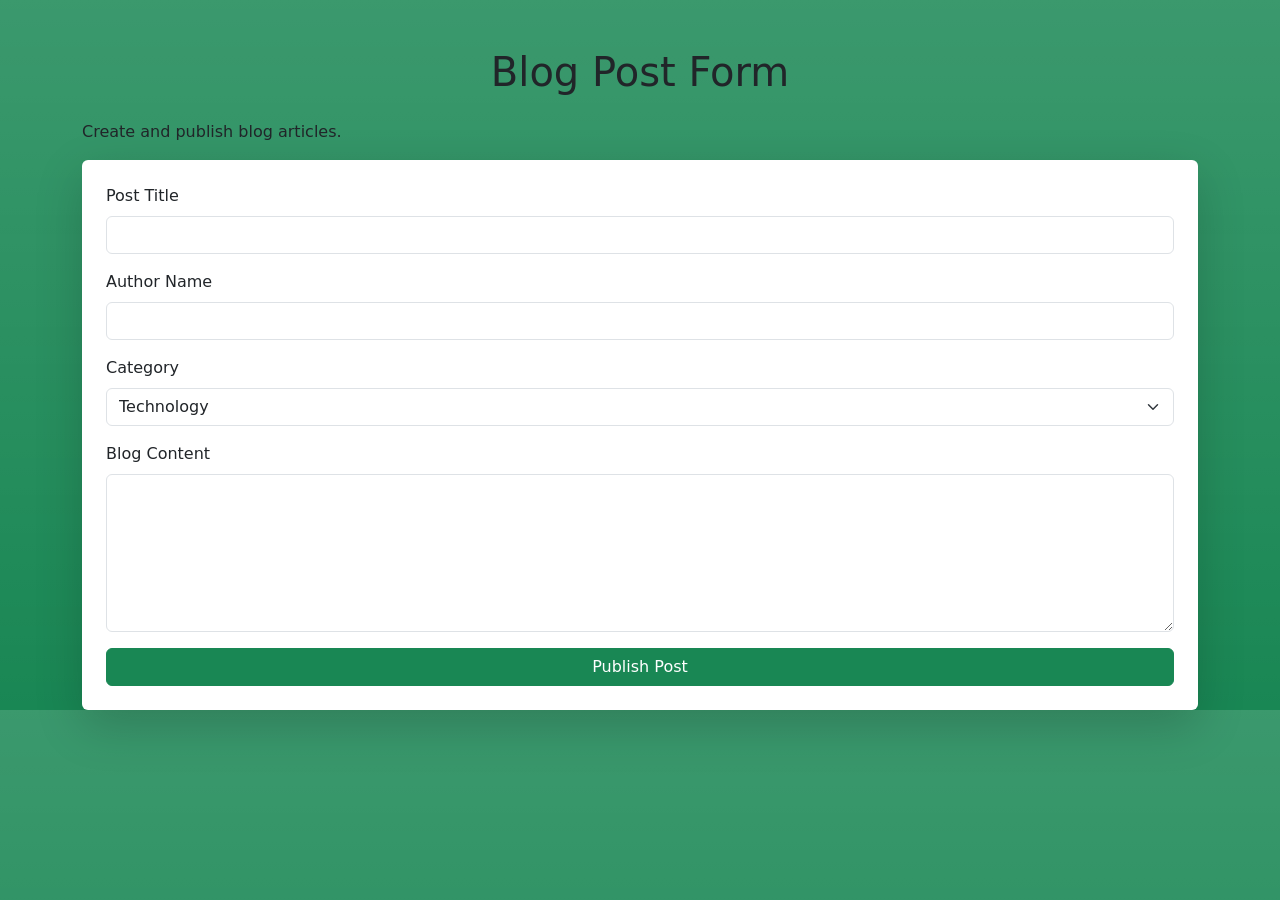
<file: blog.html>
<!DOCTYPE html>
<html lang="en">
<head>
    <meta charset="UTF-8">
    <meta name="viewport" content="width=device-width, initial-scale=1.0">
    <title>Blog Post Form</title>

    <link href="https://cdn.jsdelivr.net/npm/bootstrap@5.3.3/dist/css/bootstrap.min.css" rel="stylesheet">
</head>

<body class="bg-success bg-gradient">

<div class="container mt-5">

    <h1 class="text-center mb-4">Blog Post Form</h1>
<p>Create and publish blog articles.</p>
    <form class="p-4 bg-white rounded shadow-lg">

        <div class="mb-3">
            <label class="form-label">Post Title</label>
            <input type="text" class="form-control">
        </div>

        <div class="mb-3">
            <label class="form-label">Author Name</label>
            <input type="text" class="form-control">
        </div>

        <div class="mb-3">
            <label class="form-label">Category</label>
            <select class="form-select">
                <option>Technology</option>
                <option>Education</option>
                <option>Business</option>
            </select>
        </div>

        <div class="mb-3">
            <label class="form-label">Blog Content</label>
            <textarea class="form-control" rows="6"></textarea>
        </div>

        <button type="submit" class="btn btn-success w-100">
            Publish Post
        </button>

    </form>

</div>

</body>
</html>
</file>
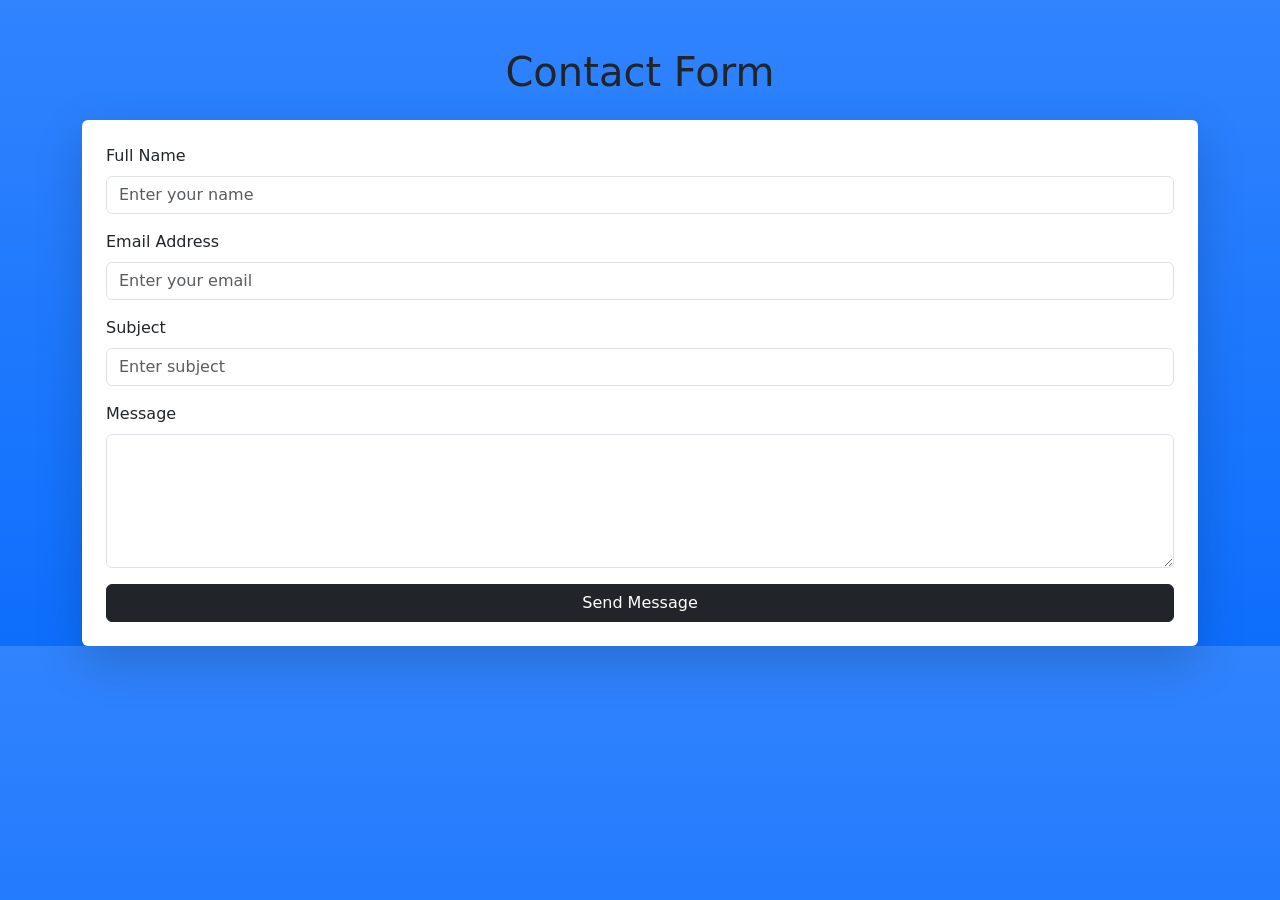
<file: contact.html>
<!DOCTYPE html>
<html lang="en">
<head>
    <meta charset="UTF-8">
    <meta name="viewport" content="width=device-width, initial-scale=1.0">
    <title>Contact Form</title>

    <link href="https://cdn.jsdelivr.net/npm/bootstrap@5.3.3/dist/css/bootstrap.min.css" rel="stylesheet">
</head>

<body class="bg-primary bg-gradient">

<div class="container mt-5">

    <h1 class="text-center mb-4">Contact Form</h1>

    <form class="p-4 bg-white rounded shadow-lg">

        <div class="mb-3">
            <label class="form-label">Full Name</label>
            <input type="text" class="form-control" placeholder="Enter your name">
        </div>

        <div class="mb-3">
            <label class="form-label">Email Address</label>
            <input type="email" class="form-control" placeholder="Enter your email">
        </div>

        <div class="mb-3">
            <label class="form-label">Subject</label>
            <input type="text" class="form-control" placeholder="Enter subject">
        </div>

        <div class="mb-3">
            <label class="form-label">Message</label>
            <textarea class="form-control" rows="5"></textarea>
        </div>

        <button type="submit" class="btn btn-dark w-100">
            Send Message
        </button>

    </form>

</div>

</body>
</html>
</file>
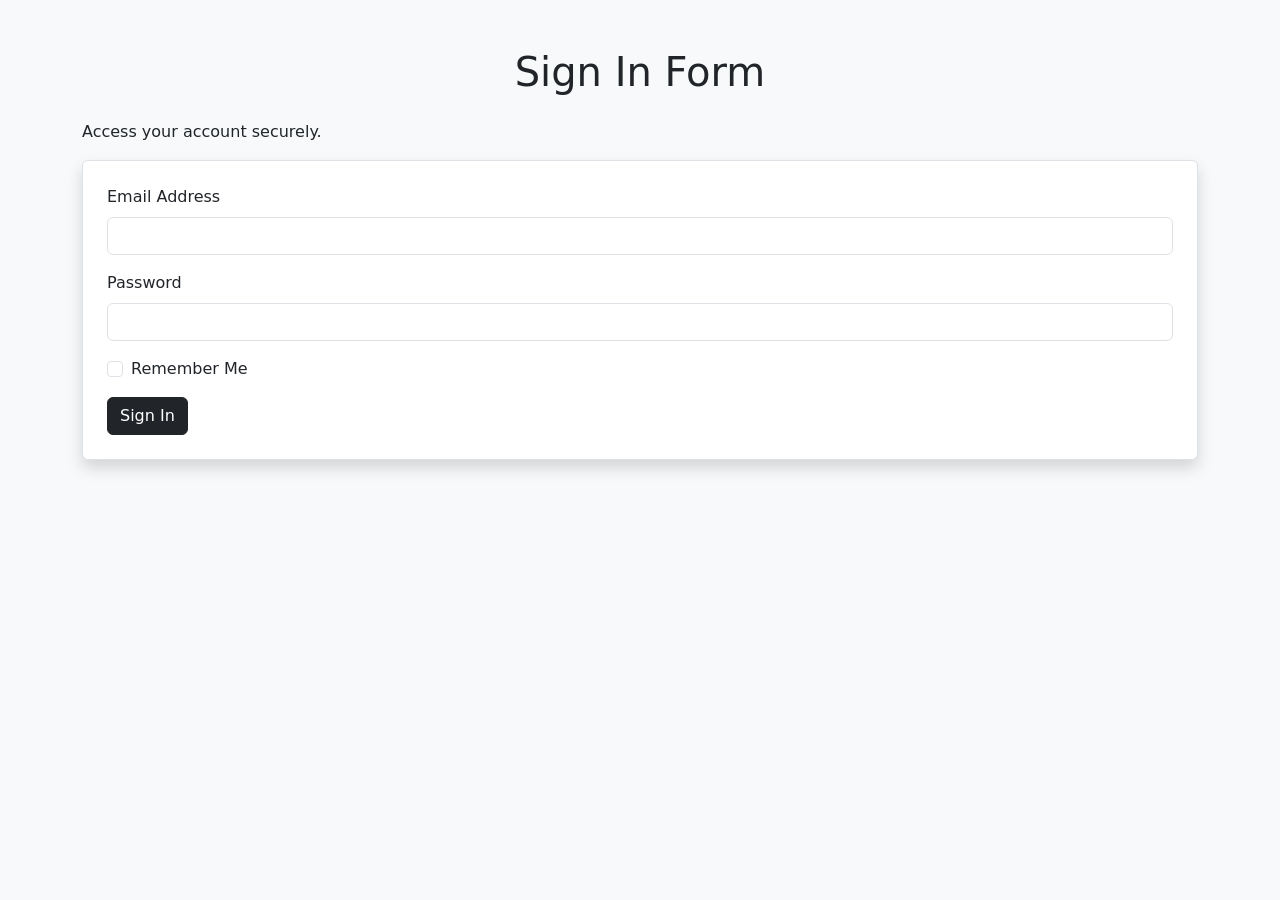
<file: signin.html>
<!DOCTYPE html>
<html lang="en">
<head>
    <meta charset="UTF-8">
    <meta name="viewport" content="width=device-width, initial-scale=1.0">
    <title>Sign In Form</title>

    <link href="https://cdn.jsdelivr.net/npm/bootstrap@5.3.3/dist/css/bootstrap.min.css" rel="stylesheet">
</head>

<body class="bg-light">

<div class="container mt-5">

    <h1 class="text-center mb-4">Sign In Form</h1>
<p>Access your account securely.</p>
    <form class="border p-4 bg-white rounded shadow">

        <div class="mb-3">
            <label class="form-label">Email Address</label>
            <input type="email" class="form-control">
        </div>

        <div class="mb-3">
            <label class="form-label">Password</label>
            <input type="password" class="form-control">
        </div>

        <div class="mb-3 form-check">
            <input type="checkbox" class="form-check-input">
            <label class="form-check-label">
                Remember Me
            </label>
        </div>

        <button type="submit" class="btn btn-dark">
            Sign In
        </button>

    </form>

</div>

</body>
</html>
</file>
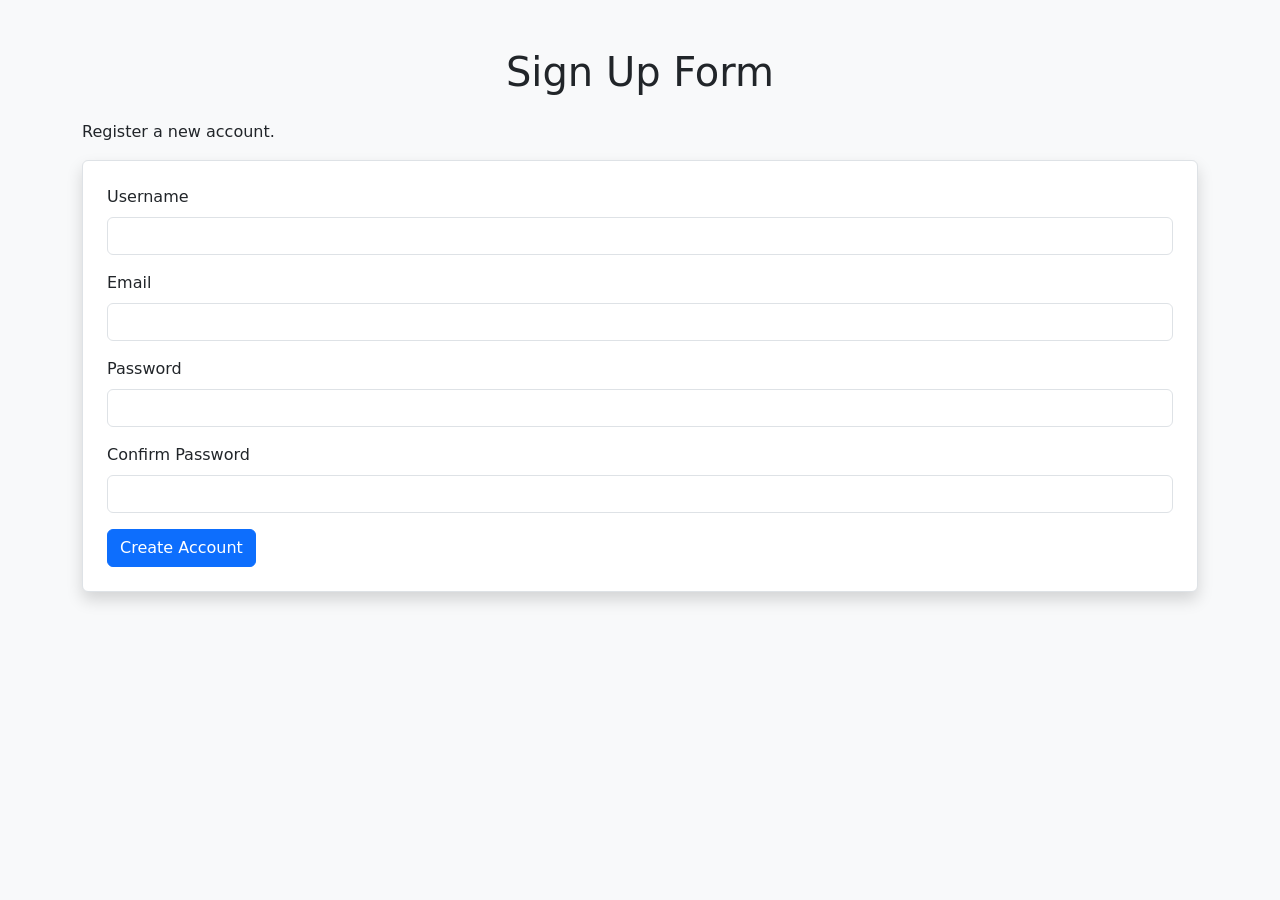
<file: signup.html>
<!DOCTYPE html>
<html lang="en">
<head>
    <meta charset="UTF-8">
    <meta name="viewport" content="width=device-width, initial-scale=1.0">
    <title>Sign Up Form</title>

    <link href="https://cdn.jsdelivr.net/npm/bootstrap@5.3.3/dist/css/bootstrap.min.css" rel="stylesheet">
</head>

<body class="bg-light">

<div class="container mt-5">

    <h1 class="text-center mb-4">Sign Up Form</h1>
<p>Register a new account.</p>
    <form class="border p-4 bg-white rounded shadow">

        <div class="mb-3">
            <label class="form-label">Username</label>
            <input type="text" class="form-control">
        </div>

        <div class="mb-3">
            <label class="form-label">Email</label>
            <input type="email" class="form-control">
        </div>

        <div class="mb-3">
            <label class="form-label">Password</label>
            <input type="password" class="form-control">
        </div>

        <div class="mb-3">
            <label class="form-label">Confirm Password</label>
            <input type="password" class="form-control">
        </div>

        <button type="submit" class="btn btn-primary">
            Create Account
        </button>

    </form>

</div>

</body>
</html>
</file>
